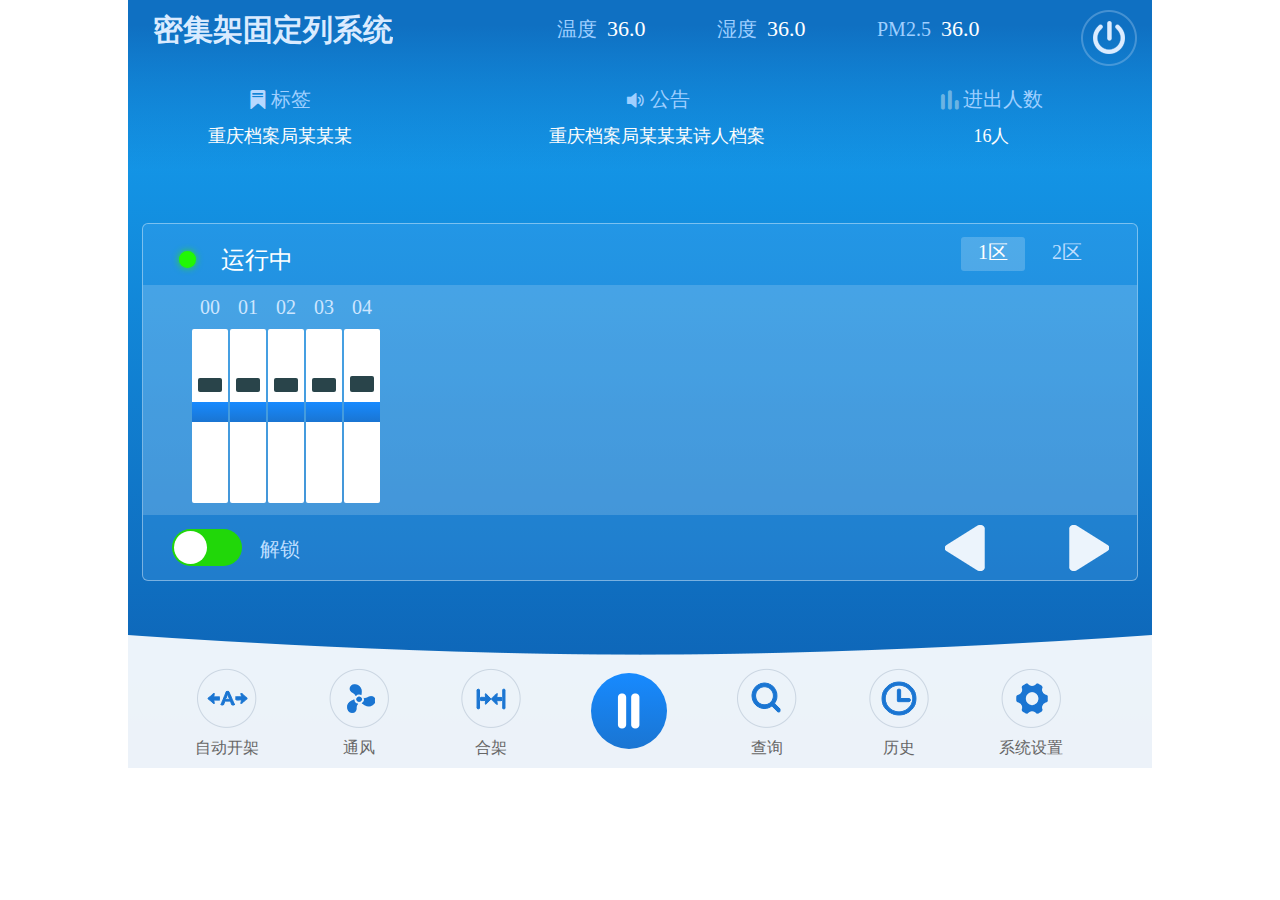
<file: index.html>
<!DOCTYPE html>
<!--suppress ALL -->
<html lang="en">
<head>
    <meta charset="UTF-8">
    <title>密集架固定列系统</title>
    <link rel="stylesheet" href="icomoon/style.css">
    <link rel="stylesheet" href="css/index.css">
    <script src="./js/jquery-3.3.1.js"></script>
</head>
<body>
<div class="main">
    <div class="head">
        <div class="logo">
            <h1>密集架固定列系统</h1>
        </div>
        <div class="information">
            <div class="item item-T">
                <p>温度</p>
                <div class="infor">36.0</div>
            </div>
            <div class="item item-T">
                <p>湿度</p>
                <div class="infor">36.0</div>
            </div>
            <div class="item item-PM">
                <p>PM2.5</p>
                <div class="infor">36.0</div>
            </div>
        </div>
        <div class="logout" id="logout" onclick="closeWindow()">
            <img src="image/icon/logout.png" alt="退出">
        </div>
        <table>
            <tr>
                <th><span class="icon-shuq"></span> 标签</th>
                <th><span class="icon-通知"></span> 公告</th>
                <th><span class="icon-in"></span> 进出人数</th>
            </tr>
            <tr>
                <td>重庆档案局某某某</td>
                <td>重庆档案局某某某诗人档案</td>
                <td>16人</td>
            </tr>
        </table>
    </div>
    <div class="container">
        <div class="c-header">
            <div class="run">
                <span class="light"></span>运行中
            </div>
            <div class="partition">
                <div class="par par-active">1区</div>
                <div class="par">2区</div>
            </div>
        </div>
        <div class="body">
            <div class="b-container" id="content">
            </div>
        </div>
        <div class="c-footer">
            <div class="lock unlock">
                <div class="icon-lock icon-unlock" id="locked">
                    <span class="circle"></span>
                </div>
                <p>解锁</p>
            </div>
            <div class="direction">
                <button class="btn prev" id="left"></button>
                <button class="btn next" id="right"></button>
            </div>
        </div>
    </div>
    <div class="footer">
        <div class="f-container">
            <div class="f-items">
                <div class="fIcon">
                    <img src="./image/icon/自动开架.png" alt="自动开架">
                </div>
                <p>自动开架</p>
            </div>
            <div class="f-items">
                <div class="fIcon">
                    <img src="./image/icon/通风.png" alt="通风">
                </div>
                <p>通风</p>
            </div>
            <div class="f-items">
                <div class="fIcon">
                    <img src="./image/icon/合架.png" alt="合架">
                </div>
                <p>合架</p>
            </div>
            <div class="stop" id="stop">
                <div class="sIcon">
                    <img src="image/icon/stop.png" alt="">
                </div>
            </div>
            <div class="f-items">
                <div class="fIcon">
                    <a href="main/search.html">
                        <img src="./image/icon/搜索.png" alt="查询">
                    </a>
                </div>
                <p>查询</p>
            </div>
            <div class="f-items">
                <div class="fIcon">
                    <a href="main/history.html">
                        <img src="./image/icon/历史纪录.png" alt="历史">
                    </a>
                </div>
                <p>历史</p>
            </div>
            <div class="f-items">
                <div class="fIcon">
                    <a href="main/setting.html">
                        <img src="./image/icon/设置.png" alt="设置">
                    </a>
                </div>
                <p>系统设置</p>
            </div>
        </div>
    </div>
</div>
<script type="text/javascript" src="js/closeWindow.js"></script>
<script type="text/javascript">
    let end = 5;
    let head = 0;
    let _head = head, _end = end - 2;         //回溯的值
    let leftHead, leftEnd,
        rightHead, rightEnd;
    let mid = Math.ceil(end / 2);
    let items = "";
    let status = 1;
    let flag;
    let item, index;
    let content = document.getElementById("content");

    /*
    * 渲染items
    *
    */
    window.onload = function () {
        for (let i = 0; i < end; i++) {
            if (i < 10) {
                i = "0" + i;
            }
            if (status == -1) {
                if (i < 1) {
                    items += "<div class='items-fixed' id='fixed'>" + "<div class='i-head' id='i-head'>" + i + "</div>"
                        + "<div class='i-body'>" + "<div class='i-window i-gWindow' id='i-window'></div>" + "<div class='i-mid'></div>"
                        + "</div>" + "</div>";
                } else if (i > 0) {
                    items += "<div class='items'>" + "<div class='i-head' id='i-head'>" + i + "</div>"
                        + "<div class='i-body'>" + "<div class='i-window i-nWindow' id='i-window'></div>" + "<div class='i-mid'></div>"
                        + "</div>" + "</div>";
                }
                content.innerHTML = items;
            } else if (status == 0) {
                if (mid < 10) {
                    if (i < mid) {
                        items += "<div class='items r-items'>" + "<div class='i-head' id='i-head'>" + i + "</div>"
                            + "<div class='i-body'>" + "<div class='i-window i-nWindow' id='i-window'></div>" + "<div class='i-mid'></div>"
                            + "</div>" + "</div>";
                    } else if (i === mid) {
                        items += "<div class='items-fixed r-items' id='fixed'>" + "<div class='i-head' id='i-head'>" + +mid + "</div>"
                            + "<div class='i-body'>" + "<div class='i-window i-gWindow'></div>" + "<div class='i-mid'></div>"
                            + "</div>" + "</div>";
                    } else if (mid < i && i < 10) {
                        items += "<div class='items r-items'>" + "<div class='i-head' id='i-head'>" + +i + "</div>"
                            + "<div class='i-body'>" + "<div class='i-window i-nWindow' id='i-window'></div>" + "<div class='i-mid'></div>"
                            + "</div>" + "</div>";
                    } else {
                        items += "<div class='items r-items'>" + "<div class='i-head' id='i-head'>" + i + "</div>"
                            + "<div class='i-body'>" + "<div class='i-window i-nWindow' id='i-window'></div>" + "<div class='i-mid'></div>"
                            + "</div>" + "</div>";
                    }
                } else {
                    if (i < 10) {
                        items += "<div class='items r-items'>" + "<div class='i-head' id='i-head'>" + +i + "</div>"
                            + "<div class='i-body'>" + "<div class='i-window i-nWindow' id='i-window'></div>" + "<div class='i-mid'></div>"
                            + "</div>" + "</div>";
                    } else if (i < mid) {
                        items += "<div class='items r-items'>" + "<div class='i-head' id='i-head'>" + i + "</div>"
                            + "<div class='i-body'>" + "<div class='i-window i-nWindow' id='i-window'></div>" + "<div class='i-mid'></div>"
                            + "</div>" + "</div>";
                    } else if (i === mid) {
                        items += "<div class='items-fixed r-items' id='fixed'>" + "<div class='i-head' id='i-head'>" + mid + "</div>"
                            + "<div class='i-body'>" + "<div class='i-window i-gWindow' id='i-window'></div>" + "<div class='i-mid'></div>"
                            + "</div>" + "</div>";
                    } else {
                        items += "<div class='items r-items'>" + "<div class='i-head' id='i-head'>" + i + "</div>"
                            + "<div class='i-body'>" + "<div class='i-window i-nWindow' id='i-window'></div>" + "<div class='i-mid'></div>"
                            + "</div>" + "</div>";
                    }
                }
                let width = (end + 2) * 37;
                content.style.width = width + "px";
                content.innerHTML = items;
            } else if (status == 1) {
                if (i < end - 1) {
                    items += "<div class='items r-items'>" + "<div class='i-head' id='i-head'>" + i + "</div>"
                        + "<div class='i-body'>" + "<div class='i-window i-nWindow' id='i-window'></div>" + "<div class='i-mid'></div>"
                        + "</div>" + "</div>";
                }
                else {
                    items += "<div class='items-fixed r-items' id='fixed'>" + "<div class='i-head' id='i-head'>" + i + "</div>"
                        + "<div class='i-body'>" + "<div class='i-window i-gWindow' id='i-window'></div>" + "<div class='i-mid'></div>"
                        + "</div>" + "</div>";
                }
                content.innerHTML = items;
            } else {
                console.log("something wrong!")
            }
        }
        end = end - 2;

    };

    /*
    * 对选取的item添加效果
    * 获取点击的items的值
    *
    */
    $(document).on("click", ".items", function () {
        item = $(this).find("#i-head").html();
        index = parseInt(item);
        if (!isNaN(item)) {
            $(".items #i-head").removeClass("i-hActive");
            $(".items #i-window").removeClass("i-wActive");
            $(this).find("#i-head").attr("class", "i-head i-hActive");
            if ($(this).find("#i-window").hasClass("i-window i-nWindow")) {
                $(this).find("#i-window").attr("class", "i-window i-nWindow i-wActive");
            } else {
                $(this).find("#i-window").attr("class", "i-window i-gWindow i-wActive");
            }
        }
    });
    let locStatus = true;
    let lock = function () {
        if (!locStatus) {
            $("#locked").removeClass("icon-unlock");
            $("#locked").attr("class", "icon-lock icon-locked");
            $(".circle").animate({left: "33px"}, 100);
            $(".lock").removeClass("unlock");
            $(".lock").attr("class", "lock locked")
            $(".lock").find("p").text("锁定");
            $(".direction #left").attr("class", "btn prev disabled");
            $(".direction #right").attr("class", "btn next disabled");
            $(".direction button").attr("disabled", true);
        } else {
            $("#locked").removeClass("icon-locked");
            $("#locked").attr("class", "icon-lock icon-unlock");
            $(".circle").animate({left: "0"}, 100);
            $(".lock").removeClass("locked");
            $(".lock").attr("class", "lock unlock")
            $(".lock").find("p").text("解锁");
        }
    }
    let itemsArray = document.getElementsByClassName("items");
    let fixed;
    let backtracking, _backtracking;
    let runStatus;
    let _runStatus;
    if (status == -1) {
        fixed = 0;
    } else if (status == 0) {
        fixed = mid;
    } else {
        fixed = end;
    }
    leftHead = head;
    leftEnd = mid;
    rightHead = mid;
    rightEnd = end;
    let lInterval, rInterval;
    let left = function () {
        if (fixed == mid) {
            if (index < mid) {
                $(itemsArray[leftHead]).animate({left: "0"}, 5000);
                lInterval = setInterval(function () {
                    if (leftHead < flag) {
                        $(itemsArray[leftHead + 1]).animate({left: "0"}, 5000);
                        leftHead++;
                        leftEnd = leftHead;
                    }
                }, 1500);
                console.log("runLeft-L:", leftHead, leftEnd);
            } else {
                $(itemsArray[rightHead - 1]).animate({left: "38px"}, 5000);
                lInterval = setInterval(function () {
                    if (rightHead < flag) {
                        $(itemsArray[rightHead]).animate({left: "37px"}, 5000);
                        rightHead++;
                        rightEnd = rightHead;
                    }
                }, 1500);
                console.log("runLeft-R:", rightHead, rightEnd);
            }
        } else if (fixed == 0) {
            flag = index - 1;
            if (flag >= head) {
                if (flag <= head) {
                    $(itemsArray[head]).animate({left: "0px"}, 5000);
                    head++;
                    end = head - 2;
                } else if (runStatus == 0 && flag == head) {
                    $(itemsArray[head + 1]).animate({left: "0px"}, 5000);
                    head++;
                    end = head - 1;
                } else {
                    $(itemsArray[head]).animate({left: "0"}, 5000);
                    lInterval = setInterval(function () {
                        if (head < flag) {
                            $(itemsArray[head + 1]).animate({left: "0"}, 5000);
                            head++;
                            end = head - 1;
                            _end = end;
                            console.log("L-head:", head, "end:", end);
                        }
                    }, 1500);
                }
            } else {
                console.log("这一列无法左移");
            }
        } else {
            flag = index;
            if (flag >= head) {
                if (flag <= head) {
                    $(itemsArray[head]).animate({left: "0px"}, 5000);
                    head++;
                    end = head - 2;
                } else if (runStatus == 0 && flag == head - 1) {
                    $(itemsArray[head + 1]).animate({left: "0px"}, 5000);
                    head++;
                    end = head - 1;
                } else if(runStatus == 0 && flag == head - 1){
                    $(itemsArray[head + 1]).animate({left: "0"}, 5000);
                    lInterval = setInterval(function () {
                        if (head < flag) {
                            $(itemsArray[head + 2]).animate({left: "0"}, 5000);
                            head++;
                            end = head - 1;
                            _end = end;
                            console.log("L-head: 0 ", head, "end:", end);
                        }
                    }, 1500);
                } else {
                    $(itemsArray[head]).animate({left: "0"}, 5000);
                    lInterval = setInterval(function () {
                        if (head < flag) {
                            $(itemsArray[head + 1]).animate({left: "0"}, 5000);
                            head++;
                            end = head - 1;
                            _end = end;
                            console.log("L-head:", head, "end:", end);
                        }
                    }, 1500);
                }
            } else {
                console.log("这一列无法左移");
            }
        }
        runStatus = 0;
    }

    let right = function () {
        if (fixed == mid) {
            if (index < mid) {
                $(itemsArray[leftEnd]).animate({left: "38px"}, 5000);
                rInterval = setInterval(function () {
                    if (flag < leftEnd) {
                        $(itemsArray[leftEnd - 1]).animate({left: "38px"}, 5000);
                        leftEnd--;
                        leftHead = leftEnd;
                    }
                }, 1500);
                console.log("runRight-F:", leftHead, leftEnd);
            } else {
                $(itemsArray[rightEnd - 1]).animate({left: "76px"}, 5000);
                rInterval = setInterval(function () {
                    if (flag < rightEnd) {
                        $(itemsArray[rightEnd - 2]).animate({left: "76px"}, 5000);
                        rightEnd--;
                        rightHead = rightEnd;
                    }
                }, 1500);
                console.log("runRight-R:", rightHead, rightEnd);
            }
        } else if (fixed == 0) {
            flag = index - 1;
            if (flag <= end + 1) {
                if (flag > end) {
                    $(itemsArray[end + 1]).animate({left: "38px"}, 5000);
                    head = end + 1;
                    end--;

                } else if (runStatus == 1 && flag == end) {
                    $(itemsArray[end]).animate({left: "38px"}, 5000);
                    end--;
                    head = end + 1;
                } else {
                    $(itemsArray[end + 1]).animate({left: "38px"}, 5000);
                    rInterval = setInterval(function () {
                        if (flag <= end) {
                            $(itemsArray[end]).animate({left: "38px"}, 5000);
                            end--;
                            head = end + 1;
                            _head = head;
                            console.log("R-head:", head, "end:", end);
                        }
                    }, 1500);
                }
            } else {
                console.log("这一列现在不能右移");
            }
        } else {
            flag = index;
            if (flag <= end + 1) {
                if (flag > end) {
                    $(itemsArray[end + 1]).animate({left: "38px"}, 5000);
                    head = end + 1;
                    end--;

                } else if (runStatus == 1 && flag == end) {
                    $(itemsArray[end]).animate({left: "38px"}, 5000);
                    end--;
                    head = end + 1;
                    return;
                } else if(runStatus == 1){
                    $(itemsArray[end]).animate({left: "38px"}, 5000);
                    rInterval = setInterval(function () {
                        if (flag <= end) {
                            $(itemsArray[end - 1]).animate({left: "38px"}, 5000);
                            end--;
                            head = end + 1;
                            _head = head;
                            console.log("R-head:", head, "end:", end);
                        }
                    }, 1500);
                } else {
                    $(itemsArray[end + 1]).animate({left: "38px"}, 5000);
                    rInterval = setInterval(function () {
                        if (flag <= end) {
                            $(itemsArray[end]).animate({left: "38px"}, 5000);
                            end--;
                            head = end + 1;
                            _head = head;
                            console.log("R-head:", head, "end:", end);
                        }
                    }, 1500);
                }
            } else {
                console.log("这一列现在不能右移");
            }
        }
        runStatus = 1;
    }

    let $left = document.getElementById("left");
    let $right = document.getElementById("right")
    let $stop = document.getElementById("stop");

    //右移
    $left.onclick = function () {
        if (status == -1) {
            console.log("现在不能左移哟！");
            return;
        } else {
            $(".items").stop();
            clearInterval(rInterval);
            clearInterval(lInterval);
            left();
            status = null;
        }
    }
    //左移
    $right.onclick = function () {
        if(status == 1){
            console.log("现在不能右移哟！");
        } else {
            $(".items").stop();
            clearInterval(lInterval);
            clearInterval(rInterval);
            right();
            status = null;
        }
    }
    //暂停
    $stop.onclick = function () {
        $(".items").stop();
        if (runStatus == 0) {
            head = _head;
        } else if (runStatus == 1) {
            end = _end;
        } else {
            console.log("方向错啦");
        }
        clearInterval(lInterval);
        clearInterval(rInterval);
    }
</script>
</body>
</html>
</file>
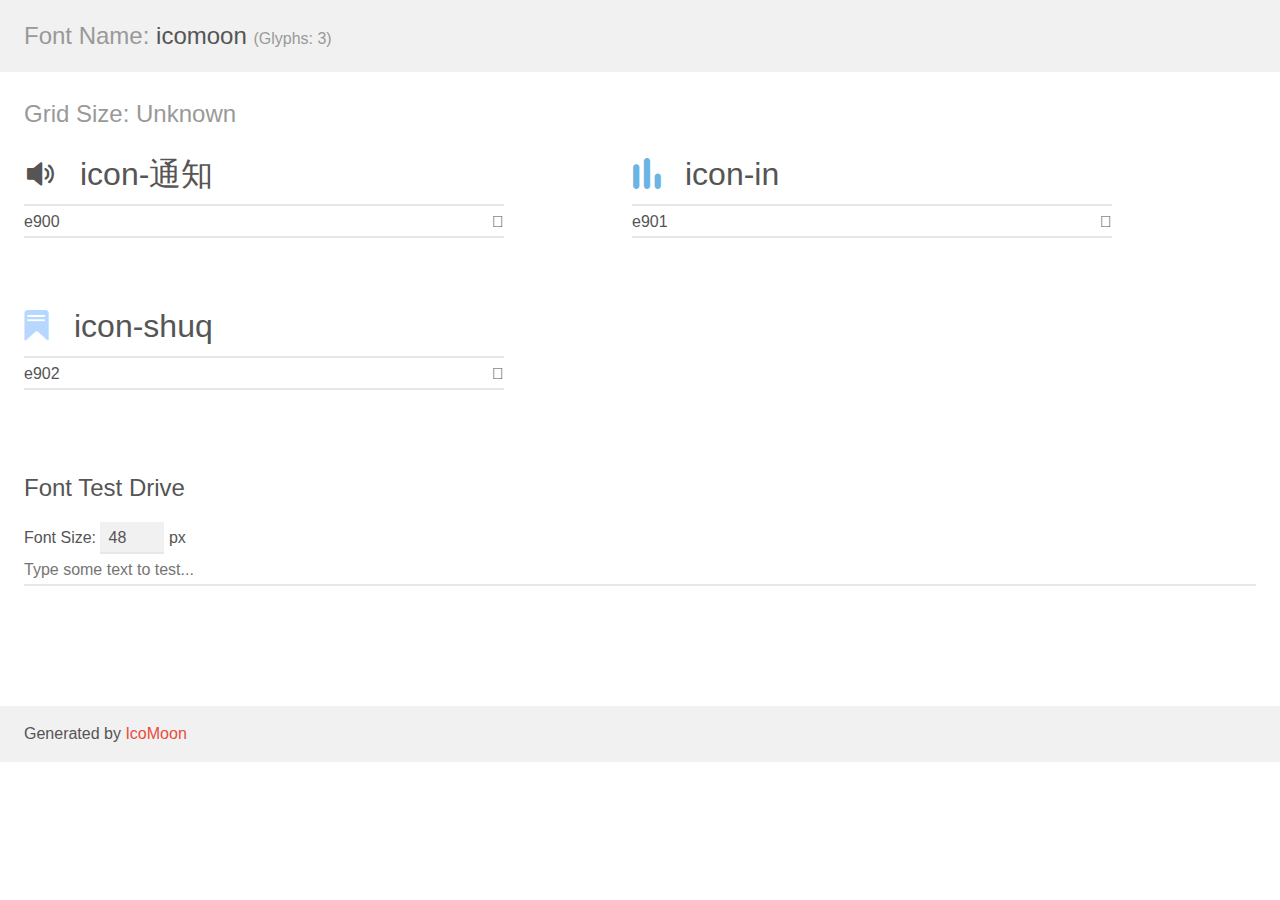
<file: icomoon/demo.html>
<!doctype html>
<html>
<head>
    <meta charset="utf-8">
    <title>IcoMoon Demo</title>
    <meta name="description" content="An Icon Font Generated By IcoMoon.io">
    <meta name="viewport" content="width=device-width, initial-scale=1">
    <link rel="stylesheet" href="demo-files/demo.css">
    <link rel="stylesheet" href="style.css"></head>
<body>
    <div class="bgc1 clearfix">
        <h1 class="mhmm mvm"><span class="fgc1">Font Name:</span> icomoon <small class="fgc1">(Glyphs:&nbsp;3)</small></h1>
    </div>
    <div class="clearfix mhl ptl">
        <h1 class="mvm mtn fgc1">Grid Size: Unknown</h1>
        <div class="glyph fs1">
            <div class="clearfix bshadow0 pbs">
                <span class="icon-通知">
                
                </span>
                <span class="mls"> icon-通知</span>
            </div>
            <fieldset class="fs0 size1of1 clearfix hidden-false">
                <input type="text" readonly value="e900" class="unit size1of2" />
                <input type="text" maxlength="1" readonly value="&#xe900;" class="unitRight size1of2 talign-right" />
            </fieldset>
            <div class="fs0 bshadow0 clearfix hidden-true">
                <span class="unit pvs fgc1">liga: </span>
                <input type="text" readonly value="" class="liga unitRight" />
            </div>
        </div>
        <div class="glyph fs1">
            <div class="clearfix bshadow0 pbs">
                <span class="icon-in">
                
                </span>
                <span class="mls"> icon-in</span>
            </div>
            <fieldset class="fs0 size1of1 clearfix hidden-false">
                <input type="text" readonly value="e901" class="unit size1of2" />
                <input type="text" maxlength="1" readonly value="&#xe901;" class="unitRight size1of2 talign-right" />
            </fieldset>
            <div class="fs0 bshadow0 clearfix hidden-true">
                <span class="unit pvs fgc1">liga: </span>
                <input type="text" readonly value="" class="liga unitRight" />
            </div>
        </div>
        <div class="glyph fs1">
            <div class="clearfix bshadow0 pbs">
                <span class="icon-shuq">
                
                </span>
                <span class="mls"> icon-shuq</span>
            </div>
            <fieldset class="fs0 size1of1 clearfix hidden-false">
                <input type="text" readonly value="e902" class="unit size1of2" />
                <input type="text" maxlength="1" readonly value="&#xe902;" class="unitRight size1of2 talign-right" />
            </fieldset>
            <div class="fs0 bshadow0 clearfix hidden-true">
                <span class="unit pvs fgc1">liga: </span>
                <input type="text" readonly value="" class="liga unitRight" />
            </div>
        </div>
    </div>

    <!--[if gt IE 8]><!-->
    <div class="mhl clearfix mbl">
        <h1>Font Test Drive</h1>
        <label>
            Font Size: <input id="fontSize" type="number" class="textbox0 mbm"
            min="8" value="48" />
            px
        </label>
        <input id="testText" type="text" class="phl size1of1 mvl"
        placeholder="Type some text to test..." value=""/>
        <div id="testDrive" class="icon-">&nbsp;
        </div>
    </div>
    <!--<![endif]-->
    <div class="bgc1 clearfix">
        <p class="mhl">Generated by <a href="https://icomoon.io/app">IcoMoon</a></p>
    </div>

    <script src="demo-files/demo.js"></script>
</body>
</html>
</file>
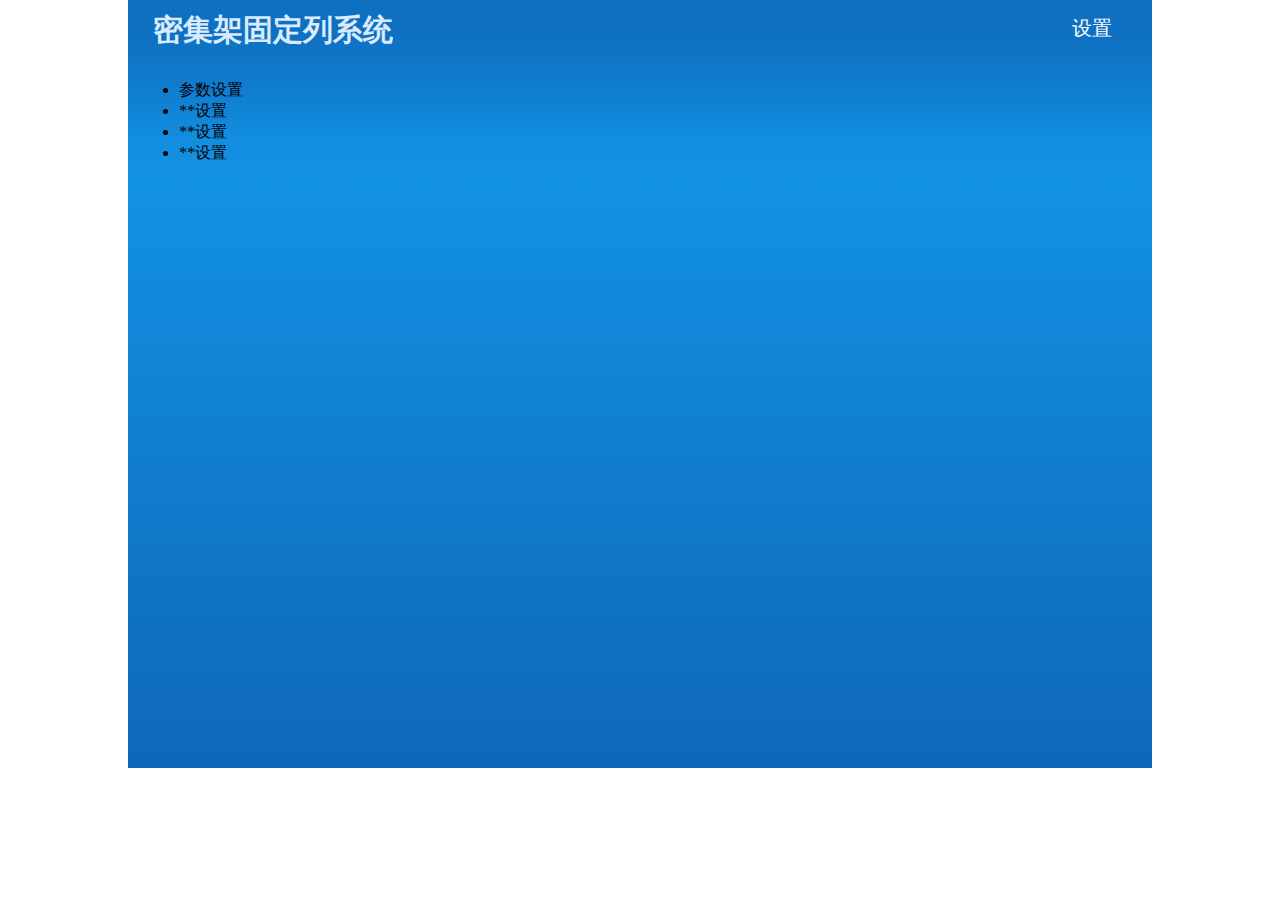
<file: main/setting.html>
<!DOCTYPE html>
<html lang="en">
<head>
    <meta charset="UTF-8">
    <title>setting</title>
    <link rel="stylesheet" href="../css/search.css">
</head>
<body>
<div class="main">
    <div class="head">
        <div class="logo">
            <h1>密集架固定列系统</h1>
        </div>
        <div class="return">
            <p>设置</p>
        </div>
    </div>
    <div class="container">
        <aside class="aside">
            <ul>
                <li>参数设置</li>
                <li>**设置</li>
                <li>**设置</li>
                <li>**设置</li>
            </ul>
        </aside>

    </div>
</div>
</body>
</html>
</file>
<file: icomoon/style.css>
@font-face {
  font-family: 'icomoon';
  src:  url('fonts/icomoon.eot?gavvme');
  src:  url('fonts/icomoon.eot?gavvme#iefix') format('embedded-opentype'),
    url('fonts/icomoon.ttf?gavvme') format('truetype'),
    url('fonts/icomoon.woff?gavvme') format('woff'),
    url('fonts/icomoon.svg?gavvme#icomoon') format('svg');
  font-weight: normal;
  font-style: normal;
}

[class^="icon-"], [class*=" icon-"] {
  /* use !important to prevent issues with browser extensions that change fonts */
  font-family: 'icomoon' !important;
  position: relative;
  top: 3px;
  speak: none;
  font-style: normal;
  font-weight: normal;
  font-variant: normal;
  text-transform: none;
  line-height: 1;

  /* Better Font Rendering =========== */
  -webkit-font-smoothing: antialiased;
  -moz-osx-font-smoothing: grayscale;
}

.icon-通知:before {
  content: "\e900";
}
.icon-in:before {
  content: "\e901";
  color: #6bb4e3;
}
.icon-shuq:before {
  content: "\e902";
  color: #b6d8ff;
}
</file>
<file: css/index.css>
* {
    margin: 0;
    padding: 0;
}

.main {
    width: 1024px;
    height: 768px;
    margin: 0 auto;
    background: linear-gradient(to bottom, #15a3f4, #0d5daf);
}

.head {
    width: 100%;
    height: 170px;
    background: linear-gradient(to bottom,#0f70c2 0%,#0f70c2 15%,rgba(15,112,194,0) 100%);
    overflow: hidden;
}

.logo {
    margin-top: 10px;
    margin-left: 25px;
    color: #daebff;
    font-size: 0;
    display: inline-block;
    overflow: hidden;
}

.logo h1 {
    font-size: 30px;
}

.information {
    width: 520px;
    height: 40px;
    margin-top: 10px;
    margin-left: 130px;
    font-size: 0;
    display: inline-block;
    overflow: hidden;
}

.information p {
    font-size: 20px;
    margin-right: 0;
    color: #9fcfff;
    display: inline-block;
}

.item {
    padding-top: 5px;
    margin: 0 30px;
    display: inline-block;
}

.item-T {
    width: 100px;
}

.item-PM {
    width: 120px;
}

.infor {
    font-size: 22px;
    margin-left: 10px;
    color: #ffffff;
    display: inline-block;
}

.logout {
    width: 56px;
    height: 56px;
    margin-top: 10px;
    margin-right: 15px;
    cursor: pointer;
    float: right;
}

.logout img {
    width: 100%;
    height: 100%;
}

table {
    width: 95%;
    margin-top: 20px;
    font-size: 22px;
    text-align: center;
}

table th {
    height: 45px;
    font-size: 20px;
    font-weight: normal;
    color: #9fcfff;
    overflow: hidden;
}

table td {
    font-size: 18px;
    color: #fcfcfc;
}

.container {
    width: 994px;
    height: 356px;
    margin: 53px auto 0;
    background-color: rgba(102, 185, 255, 0.2);
    border: 1px solid rgba(255, 255, 255, .4);
    border-radius: 6px;
}

.c-header {
    width: 100%;
    height: 61px;
    overflow: hidden;
}

.run {
    width: 121px;
    margin-top: 20px;
    margin-left: 32px;
    font-size: 24px;
    color: white;
    text-align: center;
    display: inline-block;
}

.light {
    width: 17px;
    height: 17px;
    border-radius: 50%;
    background-color: #21f705;
    box-shadow: 0 0 7px #33de1d;
    margin-right: 25px;
    display: inline-block;
}

.partition {
    width: 150px;
    height: 34px;
    margin-top: 13px;
    float: right;
    margin-right: 26px;
}

.par {
    width: 64px;
    height: 100%;
    margin-right: 6px;
    font-size: 20px;
    line-height: 1.5;
    color: #bedeff;
    text-align: center;
    border-radius: 3px;
    display: inline-block;
}

.par-active {
    color: white;
    background-color: rgba(255, 255, 255, .2);
}

.body {
    width: 100%;
    height: 230px;
    background-color: rgba(213, 233, 251, .2);
}

.b-container {
    margin-top: 0;
    margin-left:10px;
}

.items {
    position: relative;
    width: 36px;
    height: 100%;
    letter-spacing: -3px;
    display: inline-block;
    margin: 0 1px;
    overflow: hidden;
}
.items-fixed {
    position: relative;
    width: 36px;
    height: 100%;
    letter-spacing: -3px;
    display: inline-block;
    margin: 0 1px;
    overflow: hidden;
}
.r-items{
    left:38px;
}
.its-right{
    left: 37px;
}

.i-head {
    width: 100%;
    height: 24px;
    margin-top: 10px;
    border-radius: 3px;
    font-size: 20px;
    line-height: 1.2;
    letter-spacing: 0;
    text-align: center;
    color: #cde6ff;
}

.i-hActive {
    background-color: #2688ec;
    color: white;
}

.i-body {
    width: 100%;
    height: 174px;
    margin-top: 10px;
    background-color: white;
    border-radius: 2px;
    overflow: hidden;
}

.i-window {
    width: 24px;
    background-color: #29444a;
    border-radius: 2px;
    margin-left: auto;
    margin-right: auto;
}

.i-nWindow {
    margin-top: 49px;
    height: 14px;
}

.i-gWindow {
    margin-top: 47px;
    height: 16px;
}

.i-wActive {
    background-color: #48a2ff;
}

.i-mid {
    width: 100%;
    height: 20px;
    margin-top: 10px;
    background: linear-gradient(to bottom, #178aff, #1a75d2);
}

.c-footer {
    width: 100%;
    height: 65px;
    overflow: hidden;
}

.lock {
    width: 134px;
    height: 37px;
    margin-left: 29px;
    margin-top: 14px;
    display: inline-block;
}
.unlock{
    color: #bedeff;
}
.locked{
    color:#e74c3c;
}

.lock > p {
    position: relative;
    bottom: 7px;
    display: inline-block;
    font-size: 20px;
}

.icon-lock {
    width: 70px;
    height: 100%;
    margin-top: -3px;
    margin-right: 14px;
    border-radius: 18.5px;
    display: inline-block;
    overflow: hidden;
}

.icon-unlock{
    background-color: #21d709;
}

.icon-locked{
    background-color: #e74c3c;
}

.circle {
    position: relative;
    display: block;
    width: 33px;
    height: 33px;
    margin: 2px;
    border-radius: 50%;
    background-color: white;
}

.direction {
    height: 46px;
    margin-top: 10px;
    margin-right: -12px;
    float: right;
    overflow: hidden;
}

.direction .btn {
    border-style: none;
    width: 40px;
    height: 100%;
    margin-right: 40px;
    margin-left: 40px;
    cursor: pointer;
    outline: none;
    display: inline-block;
}
.prev{
    background: url("../image/icon/prev.png");
}
.next{
    background: url("../image/icon/next.png");
}
.disabled{
    cursor: not-allowed;
}

.footer{
    width: 100%;
    height: 133px;
    margin-top: 54px;
    background-image: url("../image/background-footer.png");
}
.f-container{
    width: 954px;
    height: 100%;
    margin: 0 auto;
    overflow:hidden;
}
.f-items{
    width: 64px;
    height: 100%;
    margin: 0 32px;
    font-size: 16px;
    color: #666666;
    text-align: center;
    display: inline-block;
    overflow: hidden;
}
.f-items > p{
    margin-top: 10px;
}
.fIcon{
    height: 60px;
    width: 60px;
    margin-top: 33px;
    margin-left: 2px;
    cursor: pointer;
}
.fIcon img{
    height: 100%;
    width: 100%;
}
.stop{
    width: 76px;
    height: 100%;
    margin: 0 32px;
    display: inline-block;
    overflow: hidden;
}
.sIcon{
    width: 76px;
    height: 76px;
    margin-top: 38px;
    border-radius: 50%;
    cursor: pointer;
    background: linear-gradient(to bottom,#178aff,#1a75d2);
    overflow: hidden;
}
.stop img{
    width: 23px;
    height: 36px;
    margin-top: 20px;
    margin-left: 26px;
}
</file>
<file: icomoon/demo-files/demo.css>
body {
  padding: 0;
  margin: 0;
  font-family: sans-serif;
  font-size: 1em;
  line-height: 1.5;
  color: #555;
  background: #fff;
}
h1 {
  font-size: 1.5em;
  font-weight: normal;
}
small {
  font-size: .66666667em;
}
a {
  color: #e74c3c;
  text-decoration: none;
}
a:hover, a:focus {
  box-shadow: 0 1px #e74c3c;
}
.bshadow0, input {
  box-shadow: inset 0 -2px #e7e7e7;
}
input:hover {
  box-shadow: inset 0 -2px #ccc;
}
input, fieldset {
  font-family: sans-serif;
  font-size: 1em;
  margin: 0;
  padding: 0;
  border: 0;
}
input {
  color: inherit;
  line-height: 1.5;
  height: 1.5em;
  padding: .25em 0;
}
input:focus {
  outline: none;
  box-shadow: inset 0 -2px #449fdb;
}
.glyph {
  font-size: 16px;
  width: 15em;
  padding-bottom: 1em;
  margin-right: 4em;
  margin-bottom: 1em;
  float: left;
  overflow: hidden;
}
.liga {
  width: 80%;
  width: calc(100% - 2.5em);
}
.talign-right {
  text-align: right;
}
.talign-center {
  text-align: center;
}
.bgc1 {
  background: #f1f1f1;
}
.fgc1 {
  color: #999;
}
.fgc0 {
  color: #000;
}
p {
  margin-top: 1em;
  margin-bottom: 1em;
}
.mvm {
  margin-top: .75em;
  margin-bottom: .75em;
}
.mtn {
  margin-top: 0;
}
.mtl, .mal {
  margin-top: 1.5em;
}
.mbl, .mal {
  margin-bottom: 1.5em;
}
.mal, .mhl {
  margin-left: 1.5em;
  margin-right: 1.5em;
}
.mhmm {
  margin-left: 1em;
  margin-right: 1em;
}
.mls {
  margin-left: .25em;
}
.ptl {
  padding-top: 1.5em;
}
.pbs, .pvs {
  padding-bottom: .25em;
}
.pvs, .pts {
  padding-top: .25em;
}
.unit {
  float: left;
}
.unitRight {
  float: right;
}
.size1of2 {
  width: 50%;
}
.size1of1 {
  width: 100%;
}
.clearfix:before, .clearfix:after {
  content: " ";
  display: table;
}
.clearfix:after {
  clear: both;
}
.hidden-true {
  display: none;
}
.textbox0 {
  width: 3em;
  background: #f1f1f1;
  padding: .25em .5em;
  line-height: 1.5;
  height: 1.5em;
}
#testDrive {
  display: block;
  padding-top: 24px;
  line-height: 1.5;
}
.fs0 {
  font-size: 16px;
}
.fs1 {
  font-size: 32px;
}
</file>
<file: css/search.css>
* {
    margin: 0;
    padding: 0;
}

.main {
    width: 1024px;
    height: 768px;
    margin: 0 auto;
    background: url("../image/bg.png");
}

.head {
    width: 100%;
    height: 50px;
    overflow: hidden;
}
.logo {
    margin-top: 10px;
    margin-left: 25px;
    color: #daebff;
    font-size: 0;
    display: inline-block;
    overflow: hidden;
}

.logo h1 {
    font-size: 30px;
}
.return{
    height: 100%;
    margin: 15px 40px;
    float: right;
    font-size: 20px;
    color: white;
}
.container{
    width: 90%;
    margin: 30px auto;
}
.search-box{
    width: 580px;
    height: 50px;
    margin: auto;
    overflow: hidden;
}
.select{
    width: 100px;
    height: 40px;
    margin: 5px 10px;
    font-size: 20px;
    border-radius: 4px;
    border-style: none;
}
.input{
    width: 300px;
    height: 40px;
    margin: 5px 10px;
    font-size: 20px;
    border-radius: 4px;
    border-style: none;
}
input::-webkit-input-placeholder {
    text-indent: 15px;
}
.btn{
    width: 100px;
    height: 40px;
    margin: 5px 10px;
    font-size: 21px;
    border-radius: 4px;
    border-style: none;
    background-color: #2aabd2;
}
.table{
    width: 100%;
    margin-top: 20px;
    border-collapse: collapse;
    border: solid 1px black;
}
.table tr th,td{
    height: 30px;
    text-align: center;
    border:solid 1px gray;
}
.table tr td > p{
    width: 80%;
    margin: auto;
    border-radius: 3px;
    background-color: #2aabd2;
}
.search-box{
    width: 580px;
    height: 50px;
    margin: auto;
    overflow: hidden;
}
.pager{
    width: 540px;
    height: 50px;
    margin: auto;
    overflow: hidden;
}
.pager .page{
    font-size: 20px;
    display: inline-block;
}
.footer{
    position: absolute;
    width: 1024px;
    top:728px;
    height: 40px;
    background-color: #0d5daf;
    color: white;
    overflow: hidden;
}
.footer a{
    position: relative;
    top: 8px;
    margin-left: 20px;
    text-decoration: none;
    color: white;
    line-height: 1.2;
}
</file>
